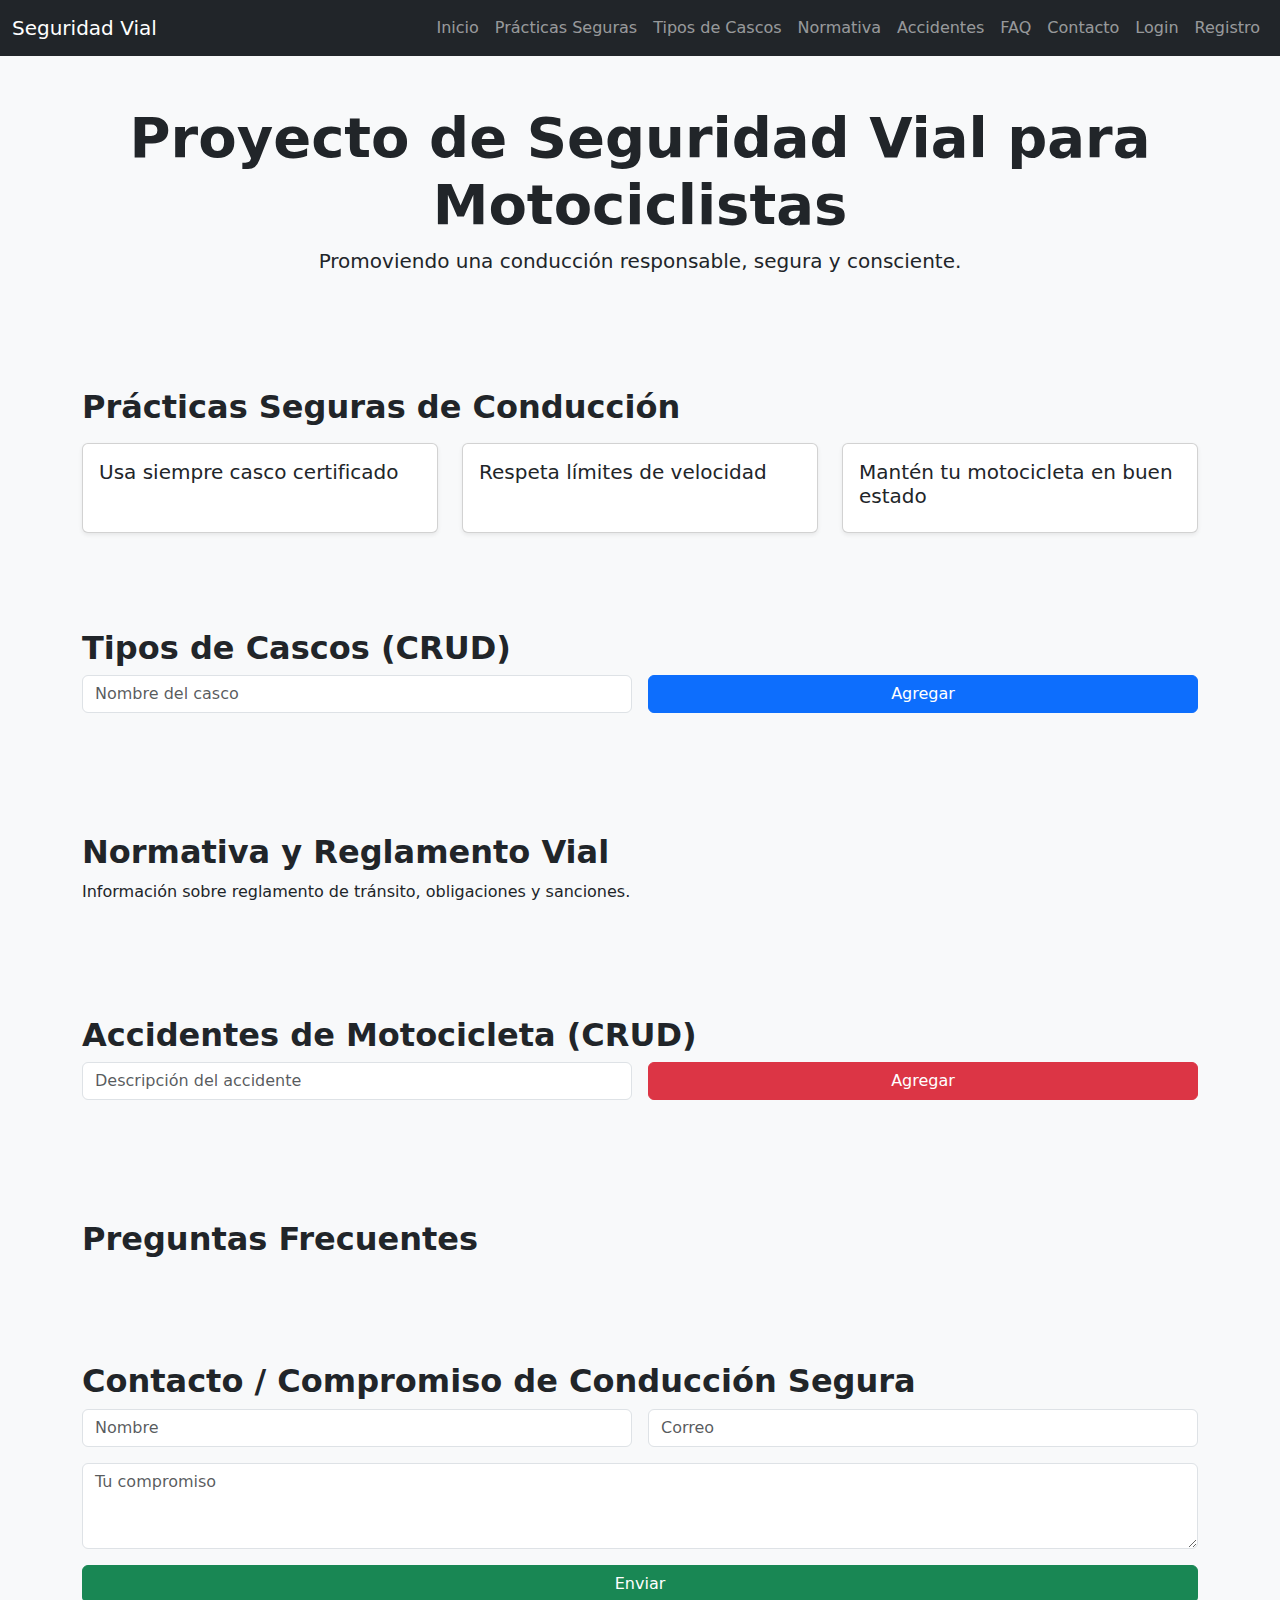
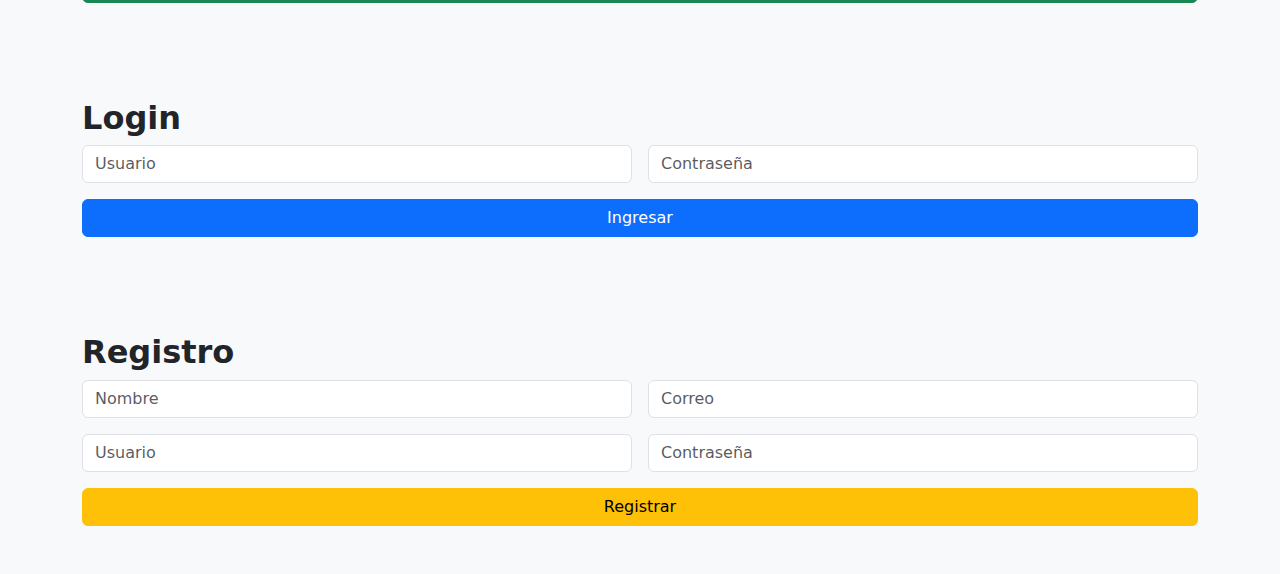
<file: paginas/index.html>
<!DOCTYPE html>
<html lang="es">
<head>
    <meta charset="UTF-8">
    <meta name="viewport" content="width=device-width, initial-scale=1.0">
    <title>Proyecto Seguridad Vial</title>
    <link href="https://cdn.jsdelivr.net/npm/bootstrap@5.3.2/dist/css/bootstrap.min.css" rel="stylesheet">
</head>
<body class="bg-light">

<nav class="navbar navbar-expand-lg navbar-dark bg-dark">
  <div class="container-fluid">
    <a class="navbar-brand" href="#inicio">Seguridad Vial</a>
    <button class="navbar-toggler" type="button" data-bs-toggle="collapse" data-bs-target="#navbarNav">
      <span class="navbar-toggler-icon"></span>
    </button>
    <div class="collapse navbar-collapse" id="navbarNav">
      <ul class="navbar-nav ms-auto">
        <li class="nav-item"><a class="nav-link" href="#inicio">Inicio</a></li>
        <li class="nav-item"><a class="nav-link" href="#practicas">Prácticas Seguras</a></li>
        <li class="nav-item"><a class="nav-link" href="#cascos">Tipos de Cascos</a></li>
        <li class="nav-item"><a class="nav-link" href="#normativa">Normativa</a></li>
        <li class="nav-item"><a class="nav-link" href="#accidentes">Accidentes</a></li>
        <li class="nav-item"><a class="nav-link" href="#faq">FAQ</a></li>
        <li class="nav-item"><a class="nav-link" href="#contacto">Contacto</a></li>
        <li class="nav-item"><a class="nav-link" href="#login">Login</a></li>
        <li class="nav-item"><a class="nav-link" href="#registro">Registro</a></li>
      </ul>
    </div>
  </div>
</nav>

<section id="inicio" class="container py-5">
  <div class="text-center">
    <h1 class="display-4 fw-bold">Proyecto de Seguridad Vial para Motociclistas</h1>
    <p class="lead">Promoviendo una conducción responsable, segura y consciente.</p>
  </div>
</section>

<section id="practicas" class="container py-5">
  <h2 class="fw-bold mb-3">Prácticas Seguras de Conducción</h2>
  <div class="row g-4">
    <div class="col-md-4">
      <div class="card shadow-sm h-100"><div class="card-body"><h5 class="card-title">Usa siempre casco certificado</h5></div></div>
    </div>
    <div class="col-md-4">
      <div class="card shadow-sm h-100"><div class="card-body"><h5 class="card-title">Respeta límites de velocidad</h5></div></div>
    </div>
    <div class="col-md-4">
      <div class="card shadow-sm h-100"><div class="card-body"><h5 class="card-title">Mantén tu motocicleta en buen estado</h5></div></div>
    </div>
  </div>
</section>

<section id="cascos" class="container py-5">
  <h2 class="fw-bold">Tipos de Cascos (CRUD)</h2>
  <form id="formCasco" class="row g-3 mb-4">
    <div class="col-md-6"><input id="nombreCasco" class="form-control" placeholder="Nombre del casco"></div>
    <div class="col-md-6"><button class="btn btn-primary w-100" type="submit">Agregar</button></div>
  </form>
  <ul id="listaCascos" class="list-group"></ul>
</section>

<section id="normativa" class="container py-5">
  <h2 class="fw-bold">Normativa y Reglamento Vial</h2>
  <p>Información sobre reglamento de tránsito, obligaciones y sanciones.</p>
</section>

<section id="accidentes" class="container py-5">
  <h2 class="fw-bold">Accidentes de Motocicleta (CRUD)</h2>
  <form id="formAccidente" class="row g-3 mb-4">
    <div class="col-md-6"><input id="descAccidente" class="form-control" placeholder="Descripción del accidente"></div>
    <div class="col-md-6"><button class="btn btn-danger w-100" type="submit">Agregar</button></div>
  </form>
  <ul id="listaAccidentes" class="list-group"></ul>
</section>

<section id="faq" class="container py-5">
  <h2 class="fw-bold">Preguntas Frecuentes</h2>
  <div id="faqContent"></div>
</section>

<section id="contacto" class="container py-5">
  <h2 class="fw-bold">Contacto / Compromiso de Conducción Segura</h2>
  <form class="row g-3">
    <div class="col-md-6"><input class="form-control" placeholder="Nombre"></div>
    <div class="col-md-6"><input class="form-control" placeholder="Correo"></div>
    <div class="col-12"><textarea class="form-control" rows="3" placeholder="Tu compromiso"></textarea></div>
    <div class="col-12"><button class="btn btn-success w-100">Enviar</button></div>
  </form>
</section>

<section id="login" class="container py-5">
  <h2 class="fw-bold">Login</h2>
  <form class="row g-3">
    <div class="col-md-6"><input id="loginUser" class="form-control" placeholder="Usuario"></div>
    <div class="col-md-6"><input id="loginPass" type="password" class="form-control" placeholder="Contraseña"></div>
    <div class="col-12"><button class="btn btn-primary w-100">Ingresar</button></div>
  </form>
</section>

<section id="registro" class="container py-5">
  <h2 class="fw-bold">Registro</h2>
  <form class="row g-3">
    <div class="col-md-6"><input class="form-control" placeholder="Nombre"></div>
    <div class="col-md-6"><input class="form-control" placeholder="Correo"></div>
    <div class="col-md-6"><input class="form-control" placeholder="Usuario"></div>
    <div class="col-md-6"><input type="password" class="form-control" placeholder="Contraseña"></div>
    <div class="col-12"><button class="btn btn-warning w-100">Registrar</button></div>
  </form>
</section>

<script src="https://cdn.jsdelivr.net/npm/bootstrap@5.3.2/dist/js/bootstrap.bundle.min.js"></script>
<script>

const cascos = JSON.parse(localStorage.getItem('cascos')||'[]');
function renderCascos(){listaCascos.innerHTML='';cascos.forEach((c,i)=>{listaCascos.innerHTML+=`<li class='list-group-item d-flex justify-content-between'>${c}<button class='btn btn-sm btn-danger' onclick='delCasco(${i})'>X</button></li>`});localStorage.setItem('cascos',JSON.stringify(cascos));faqLoad();}
function delCasco(i){cascos.splice(i,1);renderCascos();}
formCasco.addEventListener('submit',e=>{e.preventDefault();if(nombreCasco.value){cascos.push(nombreCasco.value);nombreCasco.value='';renderCascos();}});

const accidentes = JSON.parse(localStorage.getItem('accidentes')||'[]');
function renderAcc(){listaAccidentes.innerHTML='';accidentes.forEach((a,i)=>{listaAccidentes.innerHTML+=`<li class='list-group-item d-flex justify-content-between'>${a}<button class='btn btn-sm btn-danger' onclick='delAcc(${i})'>X</button></li>`});localStorage.setItem('accidentes',JSON.stringify(accidentes));}
function delAcc(i){accidentes.splice(i,1);renderAcc();}
formAccidente.addEventListener('submit',e=>{e.preventDefault();if(descAccidente.value){accidentes.push(descAccidente.value);descAccidente.value='';renderAcc();}});

function faqLoad(){faqContent.innerHTML = cascos.map(c=>`<p><strong>${c}:</strong> ¿Por qué es importante este tipo de casco?</p>`).join('');}

renderCascos();renderAcc();faqLoad();
</script>
</body>
</html>
</file>
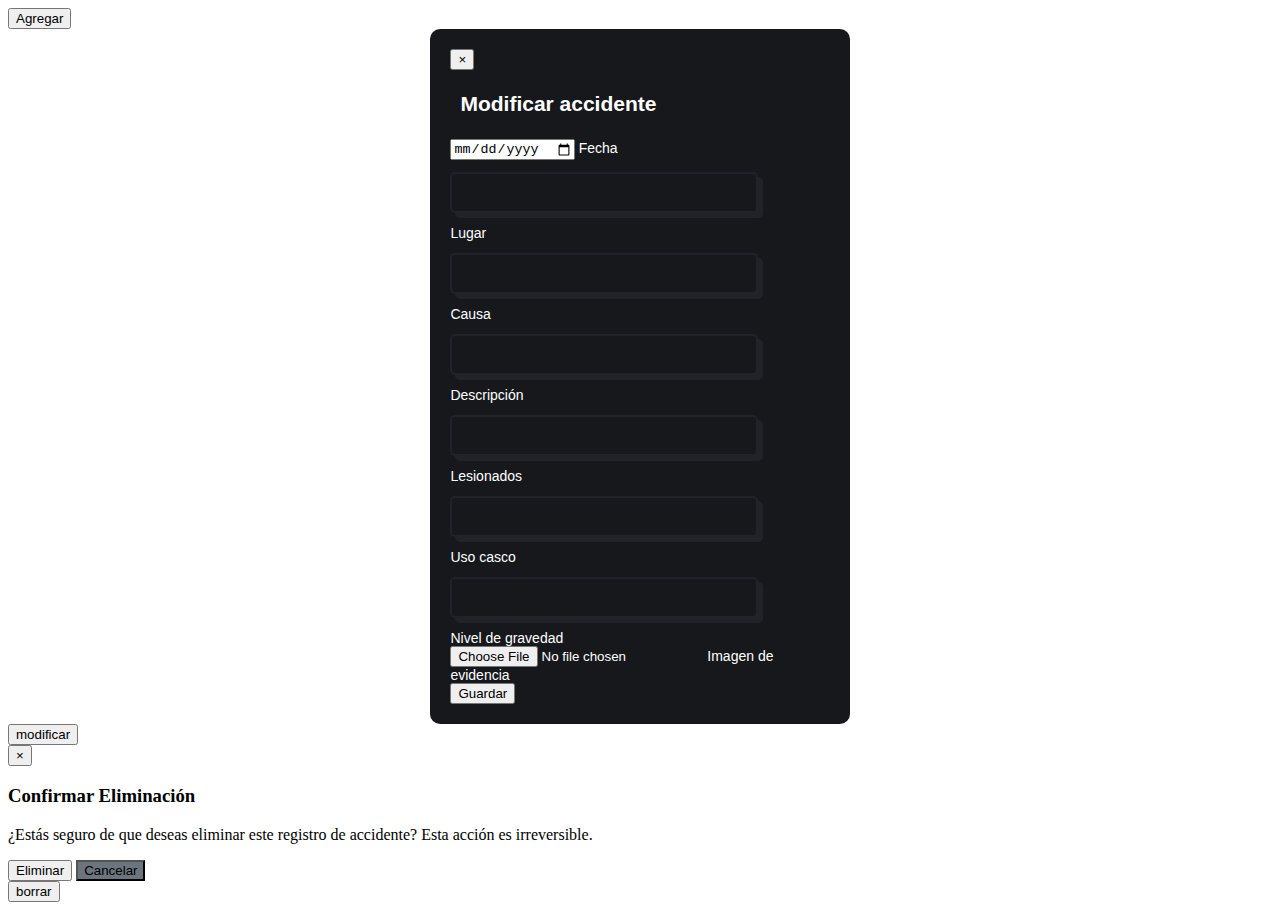
<file: paginas/formularios.html>
<!DOCTYPE html>
<html lang="en">
<head>
    <meta charset="UTF-8">
    <title>Accidentes</title>
    <link rel="stylesheet" href="/estilos/modalStyle.css">
</head>
<body>


    <!--Inicio de la ventana modal para agregar-->
    <div class = "modal">
        <div class = "contenidoModal">
            <button id="cerrar">&times;</button>
            <h2>Agregar accidente</h2>
            <div class = "formularioModal">
                <form action="" method="post" class = "formularioGrid">
                    <div class = "addModalAccident">
                        <input class = "modalInput" id = "accidentDate" type="date" name = "accidentDate" required>
                        <label for="accidentDate">Fecha</label>
                    </div>
                    <div class = "addModalAccident">
                        <input class = "modalInput" id = "accdientPlace" type="text" name = "accdientPlace" required>
                        <label for="accdientPlace">Lugar</label>
                    </div>
                    <div class = "addModalAccident">
                        <input class = "modalInput" id = "accidentCause" type="text" name = "accidentCause" required>
                        <label for="accidentCause">Causa</label>
                    </div>
                    <div class = "addModalAccident">
                        <input class = "modalInput" id = "accidentDescription" type="text" name = "accidentDescription" required>
                        <label for="accidentDescription">Descripción</label>
                    </div>
                    <div class = "addModalAccident">
                        <input class = "modalInput" id = "accidentInjured" type="text" name = "accidentInjured" required>
                        <label for="accidentInjured">Lesionados</label>
                    </div>
                    <div class = "addModalAccident">
                        <input class = "modalInput" id = "useHelmet" type="text" name = "useHelmet" required>
                        <label for="useHelmet">Uso casco</label>
                    </div>
                    <div class = "addModalAccident">
                        <input class = "modalInput" id = "severityLevel" type="text" name = "severityLevel" required>
                        <label for="severityLevel">Nivel de gravedad</label>
                    </div>
                    <div class = "addModalAccident">
                        <input class = "modalInput" id = "accidentImg" type="file" name = "accidentImg">
                        <label for="accidentImg">Imagen de evidencia</label>
                    </div>
                    <div class = "saveAccident">
                        <span class = "crearCuentaError">Error al guardar los datos</span>
                        <button id = "btnSave" type="submit">Guardar</button>
                    </div>
                </form>
            </div>
        </div>
    </div>
    <button class = "btnAgregar">Agregar</button>
    <!--Fin de la ventana modal-->
    
    <!--Inicio de la ventana modal para modificar-->
    <div class = "modalUpdate">
        <div class = "contenidoModal">
            <button id="closeModalUpdate">&times;</button>
            <h2>Modificar accidente</h2>
            <div class = "formularioModal">
                <form action="" method="post" class = "formularioGrid">
                    <div class = "addModalAccident">
                        <input class = "modalInput" id = "accidentDate" type="date" name = "accidentUpdateDate" required>
                        <label for="accidentDate">Fecha</label>
                    </div>
                    <div class = "addModalAccident">
                        <input class = "modalInput" id = "accdientPlace" type="text" name = "accdientUpdatePlace" required>
                        <label for="accdientPlace">Lugar</label>
                    </div>
                    <div class = "addModalAccident">
                        <input class = "modalInput" id = "accidentCause" type="text" name = "accidentUpdateCause" required>
                        <label for="accidentCause">Causa</label>
                    </div>
                    <div class = "addModalAccident">
                        <input class = "modalInput" id = "accidentDescription" type="text" name = "accidentUpdateDescription" required>
                        <label for="accidentDescription">Descripción</label>
                    </div>
                    <div class = "addModalAccident">
                        <input class = "modalInput" id = "accidentInjured" type="text" name = "accidentUpdateInjured" required>
                        <label for="accidentInjured">Lesionados</label>
                    </div>
                    <div class = "addModalAccident">
                        <input class = "modalInput" id = "useHelmet" type="text" name = "updateUseHelmet" required>
                        <label for="useHelmet">Uso casco</label>
                    </div>
                    <div class = "addModalAccident">
                        <input class = "modalInput" id = "severityLevel" type="text" name = "updateSeverityLevel" required>
                        <label for="severityLevel">Nivel de gravedad</label>
                    </div>
                    <div class = "addModalAccident">
                        <input class = "modalInput" id = "accidentImg" type="file" name = "updateAccidentImg">
                        <label for="accidentImg">Imagen de evidencia</label>
                    </div>
                    <div class = "saveAccident">
                        <span class = "crearCuentaError">Error al guardar los datos</span>
                        <button id = "btnSave" type="submit">Guardar</button>
                    </div>
                </form>
            </div>
        </div>
    </div>
    <button class = "btnUpdate">modificar</button>

    <!-- Agregar boton de borrar -->

    
    <div id="modalDelete" class="modalDelete">
    
        <div class="modal-content-delete">
            
            <button id="closeModalDelete" class="close">&times;</button>
            
            <h3>Confirmar Eliminación</h3>
            <p>¿Estás seguro de que deseas eliminar este registro de accidente? Esta acción es irreversible.</p>
            
            <form id="formDelete" method="GET" action="../Back-end/PHP/procesar_borrado.php">
                
                <input type="hidden" name="id" id="idRegistroBorrar">
                
                <button type="submit" class="btnDelete">
                    Eliminar
                </button>
                
                <button type="button" onclick="document.getElementById('modalDelete').style.display='none'" class="btn btn-modificar" style="background-color: #6c757d;">
                    Cancelar
                </button>
            </form>
            
        </div>
    </div>

    <button class = "btnDelete">borrar</button>
    

    <!--Fin de la ventana modal-->
    <script src="/scripts/script_modal.js"></script>
</body>
</html>
</file>
<file: estilos/modalStyle.css>
.modal {
    display: none; 
    position: fixed;
    z-index: 1000;
    padding-top: 50px;
    left: 0;
    top: 0;
    width: 100%;
    height: 100%;
    background-color: rgba(0,0,0,0.6);
}

.contenidoModal {
    position: relative;
    font-family: Arial, Helvetica, sans-serif;
    font-size: 14px;
    margin: auto;
    background: rgb(22, 24, 28);
    padding: 20px;
    border-radius: 10px;
    width: 30%;
    color: white;
    box-shadow: 0 0 10px rgba(255,255,255,0.3);
}

.contenidoModal input[type="text"]{
    background-color: rgb(22, 24, 28);
    border: 2px solid rgba(164, 163, 182, 0.088);
    box-shadow: 5px 5px 0px 0px rgba(164, 163, 182, 0.088);
    border-radius: 5px;
    color: white;
    height: 35px;
    width: 300px;
    margin: 12px 0px 12px 0px;
    display: block;
}

.contenidoModal h2{
    padding: 5px 10px;
}

.formularioCrear{
    display: flex;
    flex-direction: column;
    justify-content: center;
    align-items: center;
}

.userModal {
    position: relative;
    font-family: Arial, Helvetica, sans-serif;
    font-size: 14px;
    padding: 0 0 7px 0;
    margin: 15px 0 15px 0;
}

.userModal label{
    position: absolute;
    top: 15px;
    left: 10px;
    color: rgba(128, 128, 128, 0.83);
    transition: all 0.2s ease-out;
    pointer-events: none;
}

.userNewInput{
    padding: 0px 10px;
}

.userNewInput:focus{
    border: 2px solid white;
}

.userNewInput:hover{
    border: 2px solid white;
}

.userModal input:focus ~ label{
    top: -10px;
    left: 5px;
    font-size: 12px;
    color: white;
    background-color: rgb(22, 24, 28);
    padding: 0 5px;
}

.userModal input:valid ~ label{
    top: -10px;
    left: 5px;
    font-size: 12px;
    color: white;
    background-color: rgb(22, 24, 28);
    padding: 0 5px;
}

.newUserError {
    display: none;
    color: red;
    font-size: 14px;
}

.crearCuentaError {
    display: none;
    color: red;
    font-size: 14px;
}

#cerrar{
    color: white;
    background-color: rgb(22, 24, 28);
    box-shadow: 0 0 0 0;
    border: 2px solid rgb(22, 24, 28);
    float: right;
    user-select: none;
    font-size: 25px;
    height: 30px;
    width: 30px;
    border-radius: 50%;
}

#cerrar:hover{
    background-color: rgba(128, 128, 128, 0.83);
    cursor: pointer;
}

#cerrar:active{
    background-color: rgba(128, 128, 128, 0.83);
    transform: scale(0.95);
}

.CrearNew{
    display: flex;
    flex-direction: column;
    justify-content: center;
    align-items: center;
    padding: 10px;
}

#btnCreateNew{
    text-align: center;
    color: black;
    border-radius: 13px;
    box-shadow: 0 0 0 0;
    border: 2px solid #a4a3b616;
    background-color: white;
    height: 30px;
    width: 275px;
}

#btnCreateNew:hover{
    background-color: rgba(255, 255, 255, 0.858);
    cursor: pointer;
}

#btnCreateNew:active{
    transform: scale(0.95);
}
</file>
